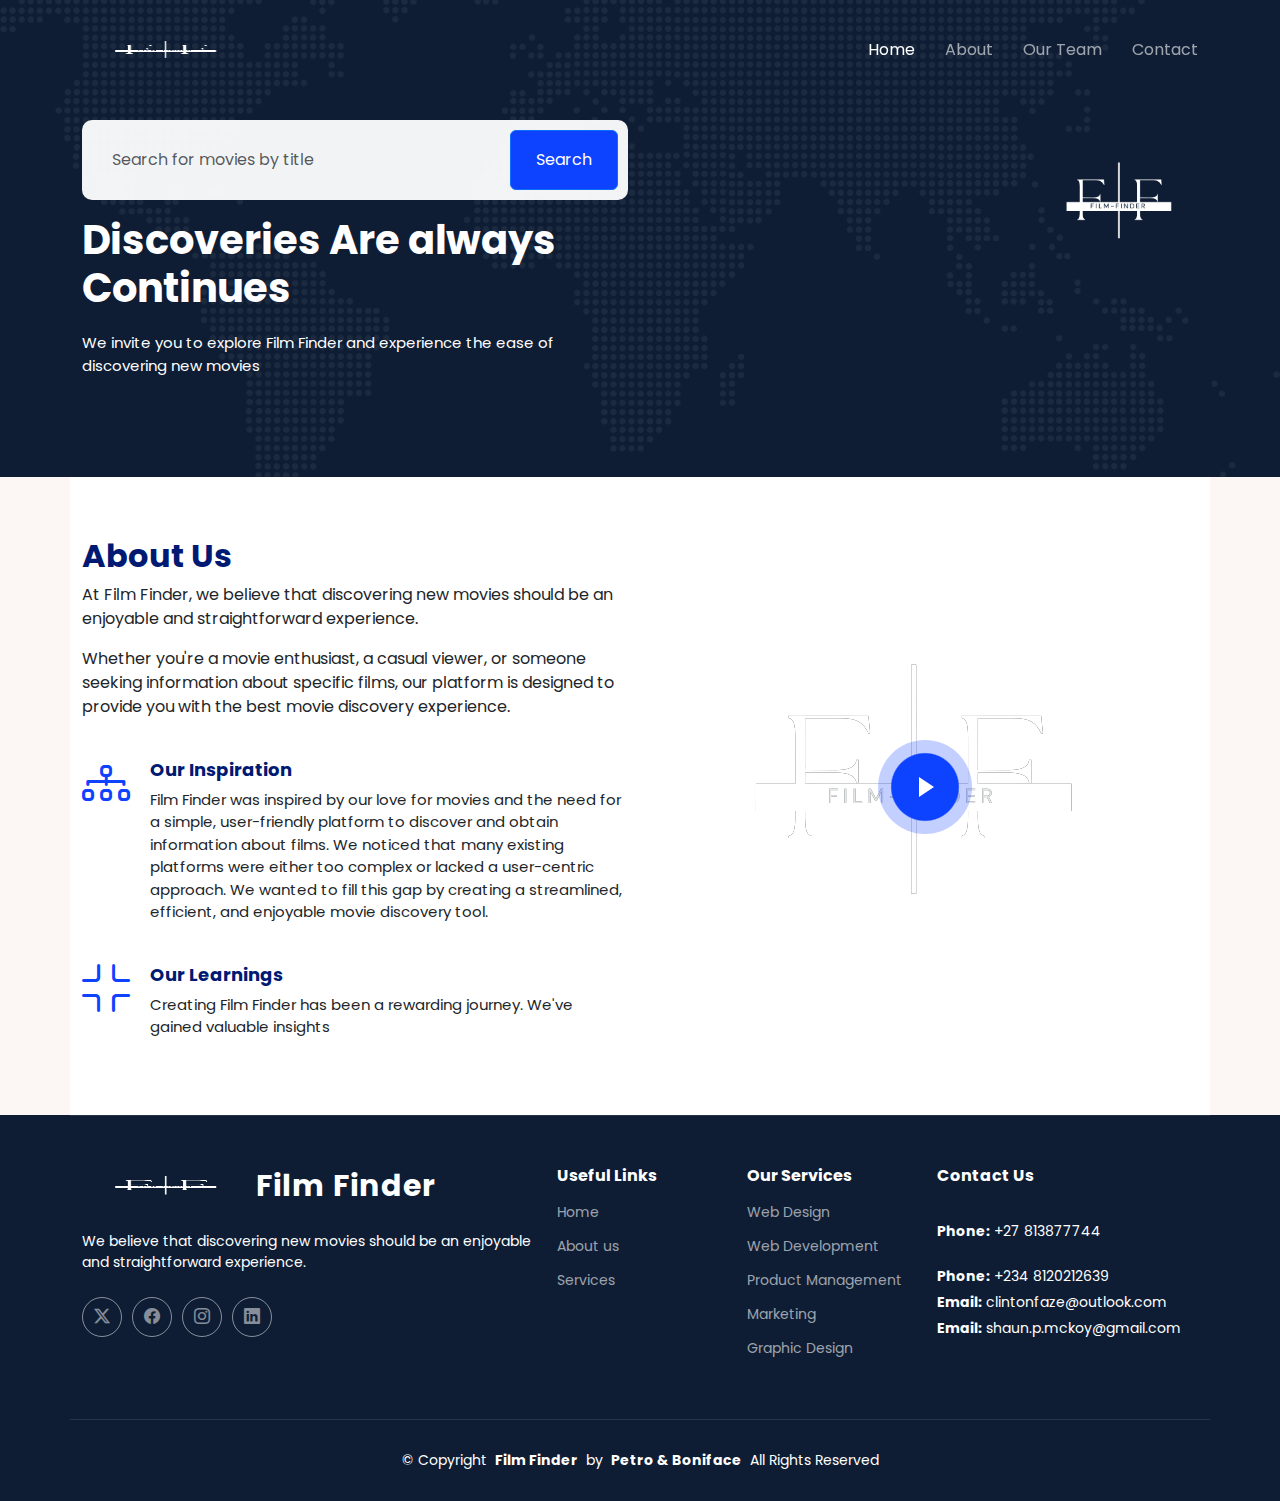
<file: index.html>
<!DOCTYPE html>
<html lang="en">

<head>
  <meta charset="utf-8">
  <meta content="width=device-width, initial-scale=1.0" name="viewport">
  <title title="Home of Discoveries" >Film Finder :: Home</title>
  <meta content="" name="description">
  <meta content="" name="keywords">
  

  <!-- Favicons -->
  <link rel="apple-touch-icon" sizes="180x180" href="assets/img/apple-touch-icon.png">
  <link rel="icon" type="image/png" sizes="32x32" href="assets/img/favicon-32x32.png">
  <link rel="icon" type="image/png" sizes="16x16" href="assets/img/favicon-16x16.png">
  <link rel="manifest" href="assets/site.webmanifest">


  <!-- Fonts -->
  <link href="https://fonts.googleapis.com" rel="preconnect">
  <link href="https://fonts.gstatic.com" rel="preconnect" crossorigin>
  <link href="https://fonts.googleapis.com/css2?family=Roboto:ital,wght@0,100;0,300;0,400;0,500;0,700;0,900;1,100;1,300;1,400;1,500;1,700;1,900&family=Poppins:ital,wght@0,100;0,200;0,300;0,400;0,500;0,600;0,700;0,800;0,900;1,100;1,200;1,300;1,400;1,500;1,600;1,700;1,800;1,900&display=swap" rel="stylesheet">

  <!-- Vendor CSS Files -->
  <link href="assets/vendor/bootstrap/css/bootstrap.min.css" rel="stylesheet">
  <link href="assets/vendor/bootstrap-icons/bootstrap-icons.css" rel="stylesheet">
  <link href="assets/vendor/aos/aos.css" rel="stylesheet">
  <link href="assets/vendor/fontawesome-free/css/all.min.css" rel="stylesheet">
  <link href="assets/vendor/glightbox/css/glightbox.min.css" rel="stylesheet">
  <link href="assets/vendor/swiper/swiper-bundle.min.css" rel="stylesheet">

  <link href="assets/css/main.css" rel="stylesheet">
  <link href="assets/css/style.css" rel="stylesheet">
  <!-- <link href="assets/css/styles.css" rel="stylesheet"> -->

</head>

<body class="index-page">

  <header id="header" class="header d-flex align-items-center fixed-top">
    <div class="container-fluid container-xl position-relative d-flex align-items-center">

      <a href="index.html" class="logo d-flex align-items-center me-auto">
        <!-- Uncomment the line below if you also wish to use an image logo -->
        <img src="assets/img/logo1.png" alt="">
      </a>

      <nav id="navmenu" class="navmenu">
        <ul>
          <li><a href="index.html" class="active">Home<br></a></li>
          <li><a href="about.html">About</a></li>
          <li><a href="team.html">Our Team</a></li>
          <li><a href="contact.html">Contact</a></li>
        </ul>
        <i class="mobile-nav-toggle d-xl-none bi bi-list"></i>
      </nav>

      <!-- <a class="btn-getstarted" href="get-a-quote.html">Get a Quote</a> -->

    </div>
  </header>

  <main class="main">

    <!-- Hero Section -->
    <section id="hero" class="hero section dark-background">

     
      <img src="assets/img/world-dotted-map.png" alt="" class="hero-bg" data-aos="fade-in">

      <div class="container">
        <div class="row gy-4 d-flex justify-content-between">
          <div class="col-lg-6 order-2 order-lg-1 d-flex flex-column justify-content-center">
           
            <form action="#"  id="form" class="form-search d-flex align-items-stretch mb-3" data-aos="fade-up" data-aos-delay="200">
              <input type="text" id="search" class="form-control" placeholder="Search for movies by title">
              <button type="submit"  class="btn btn-primary">Search</button>
            </form>
            <h2 data-aos="fade-up">Discoveries Are always Continues </h2>
            <p data-aos="fade-up" data-aos-delay="100">We invite you to explore Film Finder and experience the ease of discovering new movies</p>
          </div>
          
          <div class="col-lg-2 order-1 order-lg-2 hero-img" data-aos="zoom-out">
            <img src="assets/img/logos.png" class="img-fluid mb-3 mb-lg-0" alt="">
          </div>

        </div>
      </div>

    </section>
    <!-- /Hero Section -->


    <!-- Featured Services Section -->
    <section id="featured-services" class="featured-services section">

      <main id="main"></main>

    </section>
 
    <!-- About Section -->
    <section id="about" class="about section">

      <div class="container">

        <div class="row gy-4">

          <div class="col-lg-6 position-relative align-self-start order-lg-last order-first" data-aos="fade-up" data-aos-delay="200">
            <img src="assets/img/logos.png" class="img-fluid" alt="">
            <a href="#" class="glightbox pulsating-play-btn"></a>
          </div>

          <div class="col-lg-6 content order-last  order-lg-first" data-aos="fade-up" data-aos-delay="100">
            <h3>About Us</h3>
            <p>
             
              At Film Finder, we believe that discovering new movies should be an enjoyable and straightforward experience. 
            </p>
            <p>
              Whether you're a movie enthusiast, a casual viewer, or someone seeking information about specific films, our platform is designed to provide you with the best movie discovery experience.
            </p>
            <ul>
              <li>
                <i class="bi bi-diagram-3"></i>
                <div>
                  <h5>Our Inspiration</h5>
                  <p>Film Finder was inspired by our love for movies and the need for a simple, user-friendly platform to discover and obtain information about films. We noticed that many existing platforms were either too complex or lacked a user-centric approach. We wanted to fill this gap by creating a streamlined, efficient, and enjoyable movie discovery tool.</p>
                </div>
              </li>
              <li>
                <i class="bi bi-fullscreen-exit"></i>
                <div>
                  <h5>Our Learnings</h5>
                  <p>Creating Film Finder has been a rewarding journey. We've gained valuable insights</p>
                </div>
              </li>
              
            </ul>
          </div>

        </div>

      </div>

    </section>
    <!-- /About Section -->


  </main>

  <footer id="footer" class="footer dark-background">

    <div class="container footer-top">
      <div class="row gy-4">
        <div class="col-lg-5 col-md-12 footer-about">
          <a href="index.html" class="logo d-flex align-items-center">
            <img src="assets/img/logos.png" alt="">
            <span class="sitename">Film Finder</span>
            
          </a>
          <p>We believe that discovering new movies should be an enjoyable and straightforward experience. </p>
          <div class="social-links d-flex mt-4">
            <a href="https://x.com/clintonfaze"><i class="bi bi-twitter-x"></i></a>
              <a href="https://web.facebook.com/deblade.clint"><i class="bi bi-facebook"></i></a>
              <a href="https://www.instagram.com/clintonfaze/"><i class="bi bi-instagram"></i></a>
              <a href="https://www.linkedin.com/in/boniface-onoyima-47b764287/"><i class="bi bi-linkedin"></i></a>
          </div>
        </div>

        <div class="col-lg-2 col-6 footer-links">
          <h4>Useful Links</h4>
          <ul>
            <li><a href="#">Home</a></li>
            <li><a href="#">About us</a></li>
            <li><a href="#">Services</a></li>
            <!-- <li><a href="#">Terms of service</a></li>
            <li><a href="#">Privacy policy</a></li> -->
          </ul>
        </div>

        <div class="col-lg-2 col-6 footer-links">
          <h4>Our Services</h4>
          <ul>
            <li><a href="#">Web Design</a></li>
            <li><a href="#">Web Development</a></li>
            <li><a href="#">Product Management</a></li>
            <li><a href="#">Marketing</a></li>
            <li><a href="#">Graphic Design</a></li>
          </ul>
        </div>
<div class="col-lg-3 col-md-12 footer-contact text-center text-md-start">
          <h4>Contact Us</h4>
          <p class="mt-4"><strong>Phone:</strong> <span>+27 813877744</span></p>
          <p class="mt-4"><strong>Phone:</strong> <span>+234 8120212639</span></p>
          <p><strong>Email:</strong> <span>clintonfaze@outlook.com</span></p>
          <p><strong>Email:</strong> <span>shaun.p.mckoy@gmail.com</span></p>
        </div>

      </div>
    </div>

    <div class="container copyright text-center mt-4">
      <p>© <span>Copyright</span> <strong class="px-1 sitename">Film Finder</strong> by <strong class="px-1 sitename">Petro & Boniface</strong> <span>All Rights Reserved</span></p>
 
    </div>

  </footer>

  <!-- Scroll Top -->
  <a href="#" id="scroll-top" class="scroll-top d-flex align-items-center justify-content-center"><i class="bi bi-arrow-up-short"></i></a>
  <a href="#" id="scroll-top" class="scroll-top d-flex align-items-center justify-content-center"><i class="bi bi-arrow-up-short"></i></a>

  <!-- Preloader -->
  <div id="preloader"></div>

  <!-- Vendor JS Files -->
  <script src="assets/vendor/bootstrap/js/bootstrap.bundle.min.js"></script>
  <script src="assets/vendor/php-email-form/validate.js"></script>
  <script src="assets/vendor/aos/aos.js"></script>
  <script src="assets/vendor/purecounter/purecounter_vanilla.js"></script>
  <script src="assets/vendor/glightbox/js/glightbox.min.js"></script>
  <script src="assets/vendor/swiper/swiper-bundle.min.js"></script>

  <!-- Main JS File -->
  <script src="assets/js/main.js"></script>
  <script src="assets/js/script.js"></script>

</body>

</html>
</file>
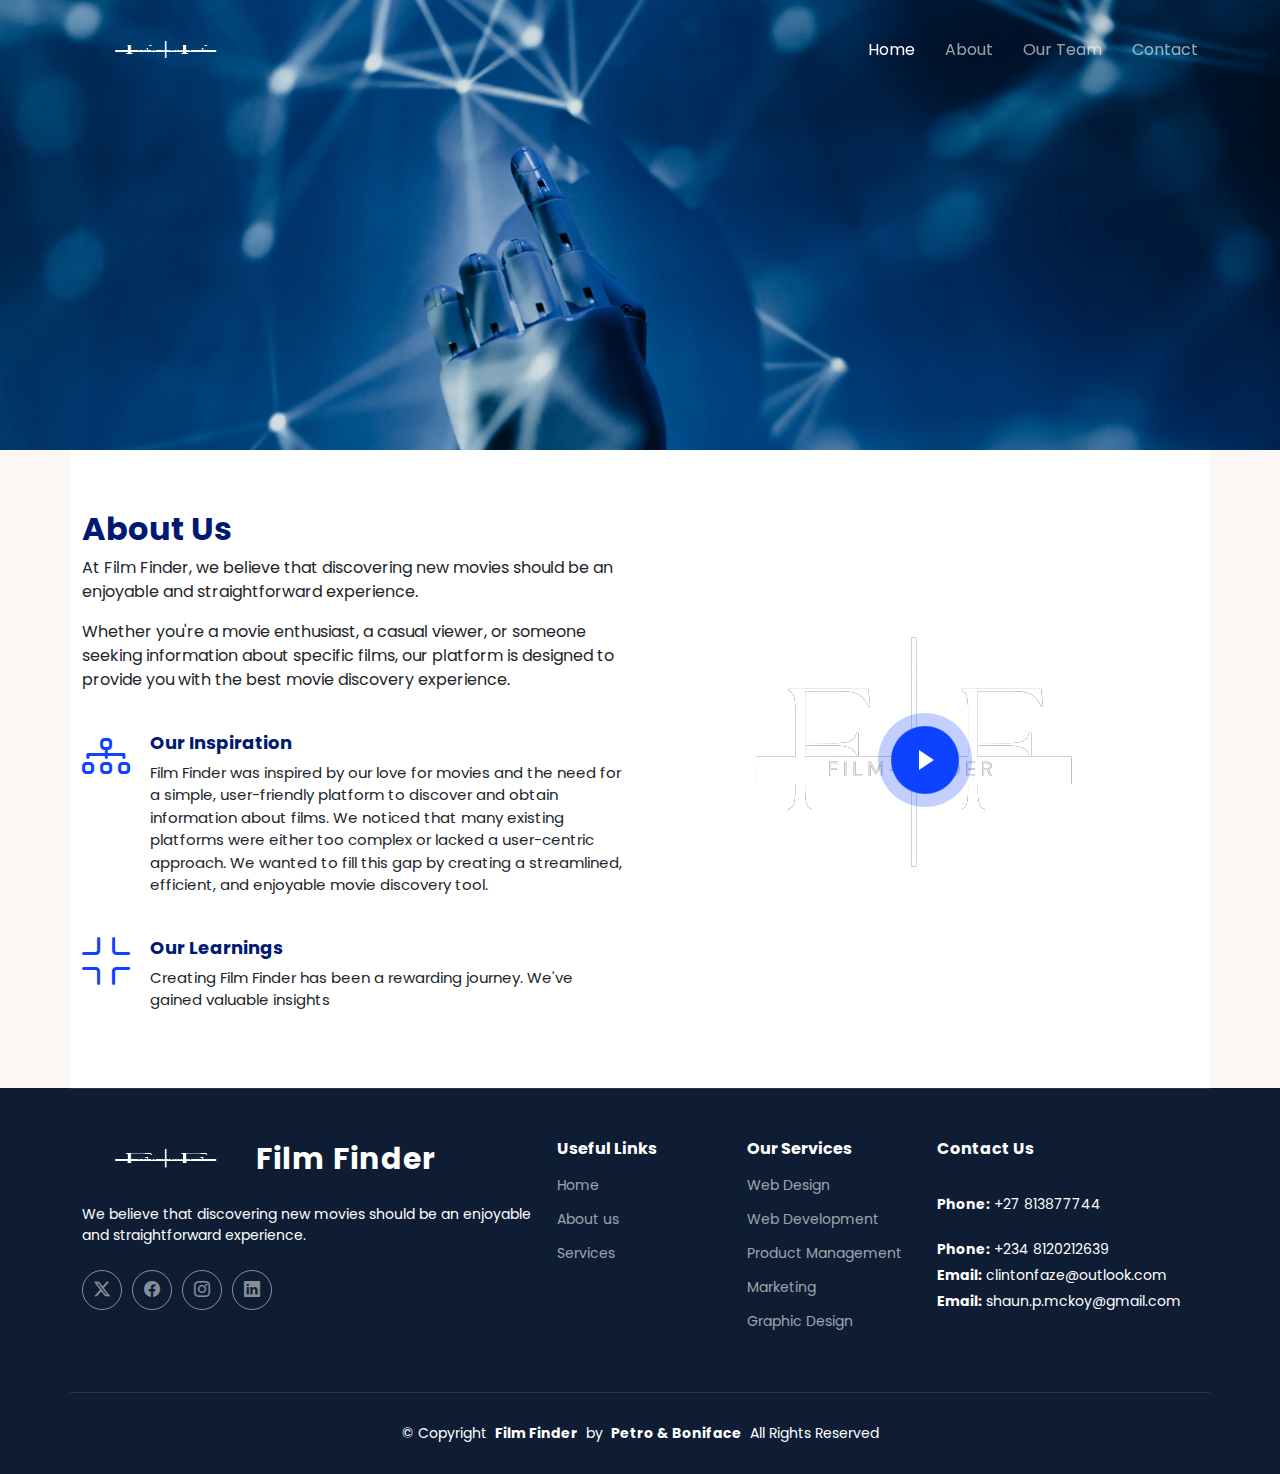
<file: about.html>
<!DOCTYPE html>
<html lang="en">

<head>
  <meta charset="utf-8">
  <meta content="width=device-width, initial-scale=1.0" name="viewport">
  <title title="Home of Discoveries" >Film Finder :: About Us</title>
  <meta content="" name="description">
  <meta content="" name="keywords">
  

  <!-- Favicons -->
  <link rel="apple-touch-icon" sizes="180x180" href="assets/img/apple-touch-icon.png">
  <link rel="icon" type="image/png" sizes="32x32" href="assets/img/favicon-32x32.png">
  <link rel="icon" type="image/png" sizes="16x16" href="assets/img/favicon-16x16.png">
  <link rel="manifest" href="assets/site.webmanifest">


  <!-- Fonts -->
  <link href="https://fonts.googleapis.com" rel="preconnect">
  <link href="https://fonts.gstatic.com" rel="preconnect" crossorigin>
  <link href="https://fonts.googleapis.com/css2?family=Roboto:ital,wght@0,100;0,300;0,400;0,500;0,700;0,900;1,100;1,300;1,400;1,500;1,700;1,900&family=Poppins:ital,wght@0,100;0,200;0,300;0,400;0,500;0,600;0,700;0,800;0,900;1,100;1,200;1,300;1,400;1,500;1,600;1,700;1,800;1,900&display=swap" rel="stylesheet">

  <!-- Vendor CSS Filesds -->
  <link href="assets/vendor/bootstrap/css/bootstrap.min.css" rel="stylesheet">
  <link href="assets/vendor/bootstrap-icons/bootstrap-icons.css" rel="stylesheet">
  <link href="assets/vendor/aos/aos.css" rel="stylesheet">
  <link href="assets/vendor/fontawesome-free/css/all.min.css" rel="stylesheet">
  <link href="assets/vendor/glightbox/css/glightbox.min.css" rel="stylesheet">
  <link href="assets/vendor/swiper/swiper-bundle.min.css" rel="stylesheet">

  <link href="assets/css/main.css" rel="stylesheet">
  <link href="assets/css/style.css" rel="stylesheet">
  <link href="assets/css/styles.css" rel="stylesheet">

</head>


<body class="about-page">

  <header id="header" class="header d-flex align-items-center fixed-top">
    <div class="container-fluid container-xl position-relative d-flex align-items-center">

      <a href="index.html" class="logo d-flex align-items-center me-auto">
        <!-- Uncomment the line below if you also wish to use an image logo -->
        <img src="assets/img/logos.png" alt="">
        <!-- <h1 class="sitename">Film Finder</h1> -->
      </a>

      <nav id="navmenu" class="navmenu">
        <ul>
          <li><a href="index.html" class="active">Home<br></a></li>
          <li><a href="about.html">About</a></li>
          <li><a href="team.html">Our Team</a></li>
          <li><a href="contact.html">Contact</a></li>
        </ul>
        <i class="mobile-nav-toggle d-xl-none bi bi-list"></i>
      </nav>

      <!-- <a class="btn-getstarted" href="get-a-quote.html">Get a Quote</a> -->

    </div>
  </header>
  <main class="main">

     <!-- Hero Section -->
     <section id="hero" class="hero section dark-background">

      <img src="assets/img/bg.png" alt="" class="hero-bg" data-aos="fade-in">


    </section>
    <!-- /Hero Section -->

    <!-- About Section -->
    <!-- About Section -->
 <section id="about" class="about section">

  <div class="container">

    <div class="row gy-4">

      <div class="col-lg-6 position-relative align-self-start order-lg-last order-first" data-aos="fade-up" data-aos-delay="200">
        <img src="assets/img/logos.png" class="img-fluid" alt="">
        <a href="#" class="glightbox pulsating-play-btn"></a>
      </div>

      <div class="col-lg-6 content order-last  order-lg-first" data-aos="fade-up" data-aos-delay="100">
        <h3>About Us</h3>
        <p>
         
          At Film Finder, we believe that discovering new movies should be an enjoyable and straightforward experience. 
        </p>
        <p>
          Whether you're a movie enthusiast, a casual viewer, or someone seeking information about specific films, our platform is designed to provide you with the best movie discovery experience.
        </p>
        <ul>
          <li>
            <i class="bi bi-diagram-3"></i>
            <div>
              <h5>Our Inspiration</h5>
              <p>Film Finder was inspired by our love for movies and the need for a simple, user-friendly platform to discover and obtain information about films. We noticed that many existing platforms were either too complex or lacked a user-centric approach. We wanted to fill this gap by creating a streamlined, efficient, and enjoyable movie discovery tool.</p>
            </div>
          </li>
          <li>
            <i class="bi bi-fullscreen-exit"></i>
            <div>
              <h5>Our Learnings</h5>
              <p>Creating Film Finder has been a rewarding journey. We've gained valuable insights</p>
            </div>
          </li>
          
        </ul>
      </div>

    </div>

  </div>

</section>
 <!-- Team Section -->
 

  </main>

  <footer id="footer" class="footer dark-background">

    <div class="container footer-top">
      <div class="row gy-4">
        <div class="col-lg-5 col-md-12 footer-about">
          <a href="index.html" class="logo d-flex align-items-center">
            <img src="assets/img/logos.png" alt="">
            <span class="sitename">Film Finder</span>
            
          </a>
          <p>We believe that discovering new movies should be an enjoyable and straightforward experience. </p>
          <div class="social-links d-flex mt-4">
            <a href="https://x.com/clintonfaze"><i class="bi bi-twitter-x"></i></a>
              <a href="https://web.facebook.com/deblade.clint"><i class="bi bi-facebook"></i></a>
              <a href="https://www.instagram.com/clintonfaze/"><i class="bi bi-instagram"></i></a>
              <a href="https://www.linkedin.com/in/boniface-onoyima-47b764287/"><i class="bi bi-linkedin"></i></a>
          </div>
        </div>

        <div class="col-lg-2 col-6 footer-links">
          <h4>Useful Links</h4>
          <ul>
            <li><a href="#">Home</a></li>
            <li><a href="#">About us</a></li>
            <li><a href="#">Services</a></li>
            <!-- <li><a href="#">Terms of service</a></li>
            <li><a href="#">Privacy policy</a></li> -->
          </ul>
        </div>

        <div class="col-lg-2 col-6 footer-links">
          <h4>Our Services</h4>
          <ul>
            <li><a href="#">Web Design</a></li>
            <li><a href="#">Web Development</a></li>
            <li><a href="#">Product Management</a></li>
            <li><a href="#">Marketing</a></li>
            <li><a href="#">Graphic Design</a></li>
          </ul>
        </div>

        <div class="col-lg-3 col-md-12 footer-contact text-center text-md-start">
          <h4>Contact Us</h4>
          <p class="mt-4"><strong>Phone:</strong> <span>+27 813877744</span></p>
          <p class="mt-4"><strong>Phone:</strong> <span>+234 8120212639</span></p>
          <p><strong>Email:</strong> <span>clintonfaze@outlook.com</span></p>
          <p><strong>Email:</strong> <span>shaun.p.mckoy@gmail.com</span></p>
        </div>

      </div>
    </div>

    <div class="container copyright text-center mt-4">
      <p>© <span>Copyright</span> <strong class="px-1 sitename">Film Finder</strong> by <strong class="px-1 sitename">Petro & Boniface</strong> <span>All Rights Reserved</span></p>
      
    </div>

  </footer>

  <!-- Scroll Top -->
  <a href="#" id="scroll-top" class="scroll-top d-flex align-items-center justify-content-center"><i class="bi bi-arrow-up-short"></i></a>
  <a href="#" id="scroll-top" class="scroll-top d-flex align-items-center justify-content-center"><i class="bi bi-arrow-up-short"></i></a>

 <!-- Preloader -->
<div id="preloader"></div>

  <!-- Vendor JS Files -->
  <script src="assets/vendor/bootstrap/js/bootstrap.bundle.min.js"></script>
  <script src="assets/vendor/php-email-form/validate.js"></script>
  <script src="assets/vendor/aos/aos.js"></script>
  <script src="assets/vendor/purecounter/purecounter_vanilla.js"></script>
  <script src="assets/vendor/glightbox/js/glightbox.min.js"></script>
  <script src="assets/vendor/swiper/swiper-bundle.min.js"></script>

  <!-- Main JS File -->
  <script src="assets/js/main.js"></script>
  <script src="assets/js/script.js"></script>

</body>

</html>
</file>
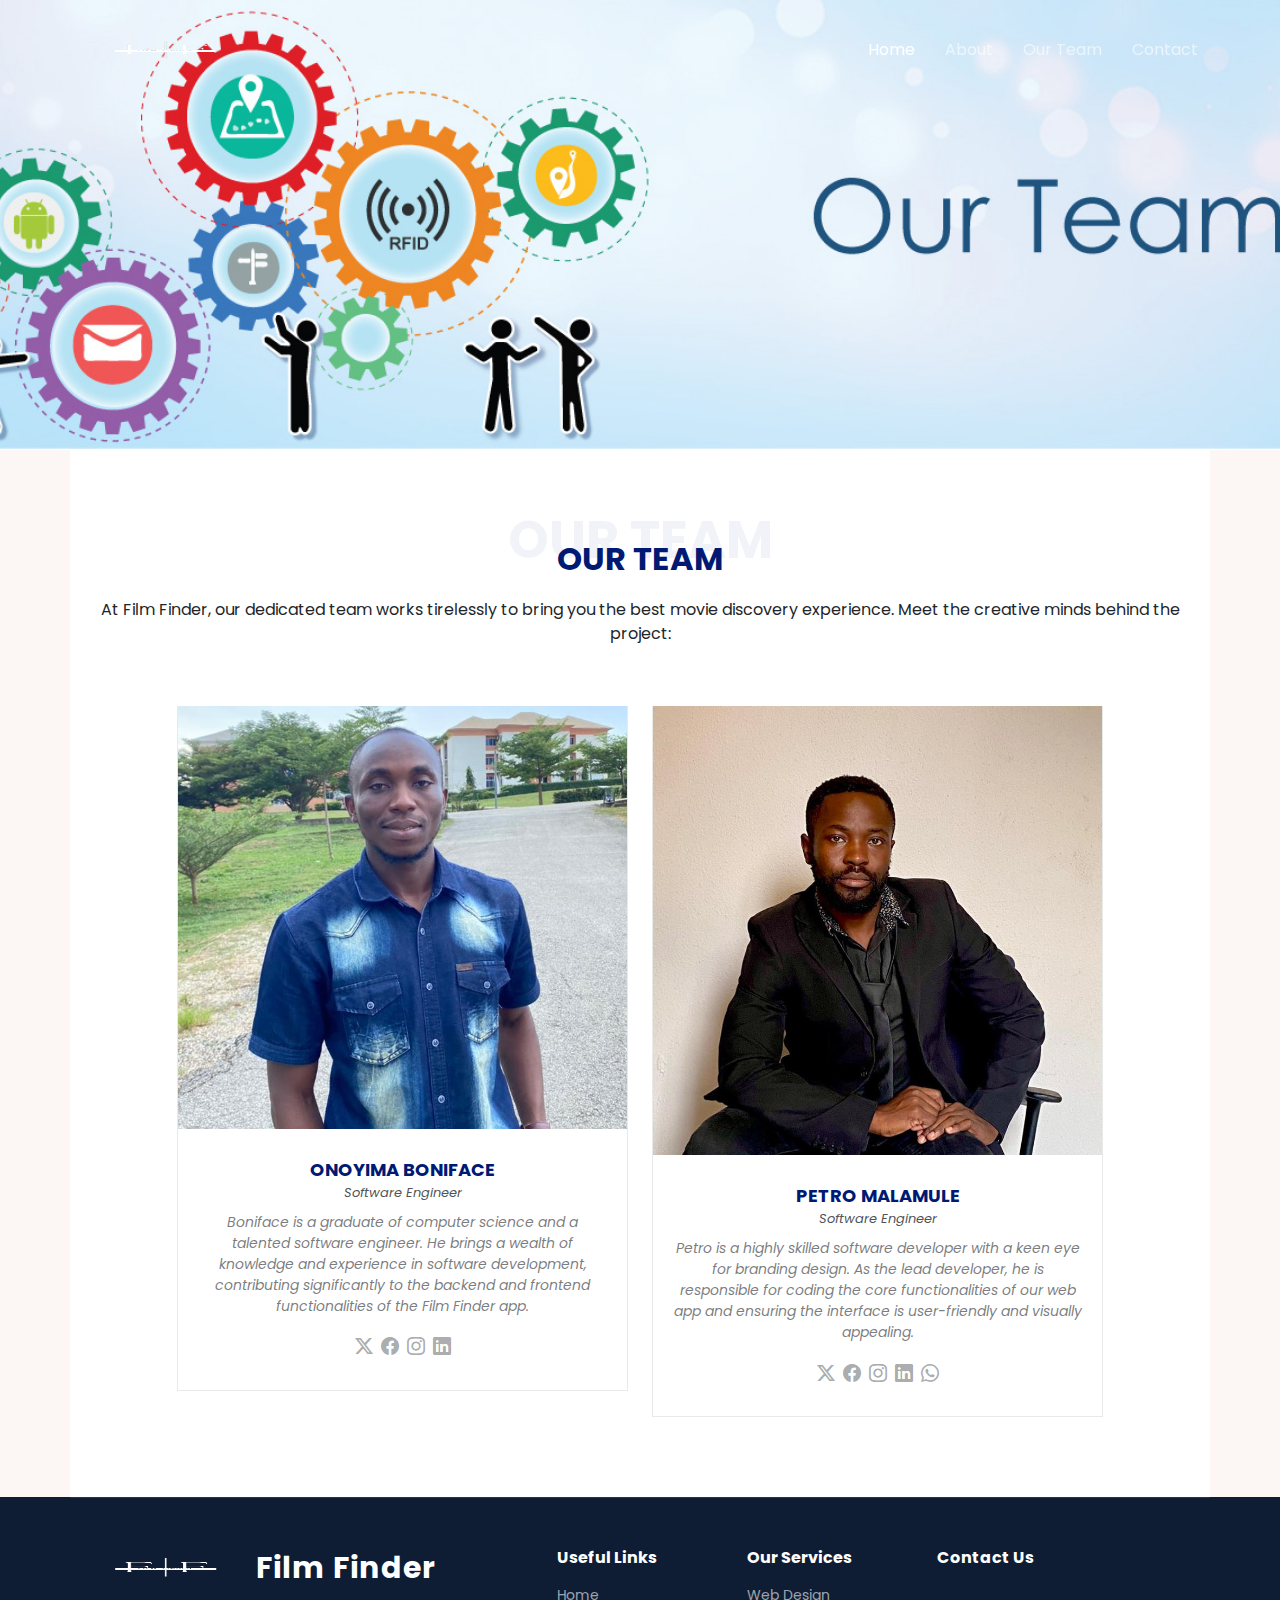
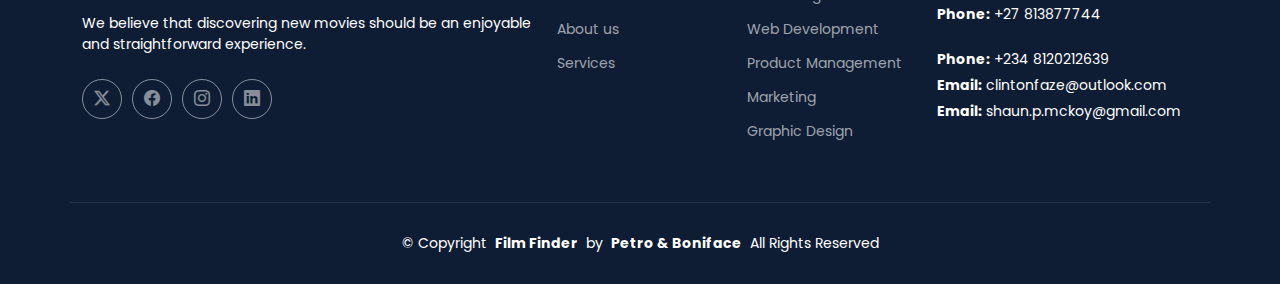
<file: team.html>
<!DOCTYPE html>
<html lang="en">

<head>
  <meta charset="utf-8">
  <meta content="width=device-width, initial-scale=1.0" name="viewport">
  <title title="Home of Discoveries" >Film Finder :: Team</title>
  <meta content="" name="description">
  <meta content="" name="keywords">
  

  <!-- Favicons -->
  <link rel="apple-touch-icon" sizes="180x180" href="assets/img/apple-touch-icon.png">
  <link rel="icon" type="image/png" sizes="32x32" href="assets/img/favicon-32x32.png">
  <link rel="icon" type="image/png" sizes="16x16" href="assets/img/favicon-16x16.png">
  <link rel="manifest" href="assets/site.webmanifest">


  <!-- Fonts -->
  <link href="https://fonts.googleapis.com" rel="preconnect">
  <link href="https://fonts.gstatic.com" rel="preconnect" crossorigin>
  <link href="https://fonts.googleapis.com/css2?family=Roboto:ital,wght@0,100;0,300;0,400;0,500;0,700;0,900;1,100;1,300;1,400;1,500;1,700;1,900&family=Poppins:ital,wght@0,100;0,200;0,300;0,400;0,500;0,600;0,700;0,800;0,900;1,100;1,200;1,300;1,400;1,500;1,600;1,700;1,800;1,900&display=swap" rel="stylesheet">

  <!-- Vendor CSS Files -->
  <link href="assets/vendor/bootstrap/css/bootstrap.min.css" rel="stylesheet">
  <link href="assets/vendor/bootstrap-icons/bootstrap-icons.css" rel="stylesheet">
  <link href="assets/vendor/aos/aos.css" rel="stylesheet">
  <link href="assets/vendor/fontawesome-free/css/all.min.css" rel="stylesheet">
  <link href="assets/vendor/glightbox/css/glightbox.min.css" rel="stylesheet">
  <link href="assets/vendor/swiper/swiper-bundle.min.css" rel="stylesheet">

  <link href="assets/css/main.css" rel="stylesheet">
  <link href="assets/css/style.css" rel="stylesheet">
  <!-- <link href="assets/css/styles.css" rel="stylesheet"> -->

</head>

<body class="index-page">

  <header id="header" class="header d-flex align-items-center fixed-top">
    <div class="container-fluid container-xl position-relative d-flex align-items-center">

      <a href="index.html" class="logo d-flex align-items-center me-auto">
        <!-- Uncomment the line below if you also wish to use an image logo -->
        <img src="assets/img/logo1.png" alt="">
      </a>

      <nav id="navmenu" class="navmenu">
        <ul>
          <li><a href="index.html" class="active">Home<br></a></li>
          <li><a href="about.html">About</a></li>
          <li><a href="team.html">Our Team</a></li>
          <li><a href="contact.html">Contact</a></li>
        </ul>
        <i class="mobile-nav-toggle d-xl-none bi bi-list"></i>
      </nav>

      <!-- <a class="btn-getstarted" href="get-a-quote.html">Get a Quote</a> -->

    </div>
  </header>

  <main class="main">

    <!-- Hero Section -->
    <section id="hero" class="hero section dark-background">

     
      <img src="assets/img/team.jpg" alt="" class="hero-bg" data-aos="fade-in">


    </section>
    <!-- /Hero Section -->
    <section id="team" class="team section">

        <!-- Section Title -->
        <div class="container section-title" data-aos="fade-up">
          <span>Our Team<br></span>
          <h2>Our Team</h2>
          <p>At Film Finder, our dedicated team works tirelessly to bring you the best movie discovery experience. Meet the creative minds behind the project:</p>
        </div>
        <!-- End Section Title -->
      
        <div class="container">
      
          <div class="row justify-content-center">
      
            <div class="col-lg-5 col-md-8" data-aos="fade-up" data-aos-delay="100">
              <div class="member">
                <img src="assets/img/team/boniface11.jpeg" class="img-fluid" alt="">
                <div class="member-content">
                  <h4>ONOYIMA BONIFACE</h4>
                  <span>Software Engineer</span>
                  <p>
                    Boniface is a graduate of computer science and a talented software engineer. He brings a wealth of knowledge and experience in software development, contributing significantly to the backend and frontend functionalities of the Film Finder app.
                  </p>
                  <div class="social">
                    <a href="https://x.com/clintonfaze"><i class="bi bi-twitter-x"></i></a>
                    <a href="https://web.facebook.com/deblade.clint"><i class="bi bi-facebook"></i></a>
                    <a href="https://www.instagram.com/clintonfaze/"><i class="bi bi-instagram"></i></a>
                    <a href="https://www.linkedin.com/in/boniface-onoyima-47b764287/"><i class="bi bi-linkedin"></i></a>
                  </div>
                </div>
              </div>
              
            </div><!-- End Team Member -->
      
            <div class="col-lg-5 col-md-8" data-aos="fade-up" data-aos-delay="100">
              <div class="member">
                <img src="assets/img/team/petro_1.jpg" class="img-fluid" alt="">
                <div class="member-content">
                  <h4>PETRO MALAMULE</h4>
                  <span>Software Engineer</span>
                  <p>Petro is a highly skilled software developer with a keen eye for branding design. As the lead developer, he is responsible for coding the core functionalities of our web app and ensuring the interface is user-friendly and visually appealing.</p>
                  <div class="social">
                    <a href="https://x.com/shaun_mcpetro"><i class="bi bi-twitter-x"></i></a>
                    <a href="https://fb.com/shaun.mckoy"><i class="bi bi-facebook"></i></a>
                    <a href="https://instagram.com/shaunpetro"><i class="bi bi-instagram"></i></a>
                    <a href="https://linkedin.com/in/petromalamule/"><i class="bi bi-linkedin"></i></a>
                    <a href="wa.me/+27813877744/"><i class="bi bi-whatsapp"></i></a>
                  </div>
                </div>
              </div>
      
           
      
          </div>
      
        </div>
      
      </section>
      

  </main>

 
</main>

<footer id="footer" class="footer dark-background">

  <div class="container footer-top">
    <div class="row gy-4">
      <div class="col-lg-5 col-md-12 footer-about">
        <a href="index.html" class="logo d-flex align-items-center">
          <img src="assets/img/logos.png" alt="">
          <span class="sitename">Film Finder</span>
          
        </a>
        <p>We believe that discovering new movies should be an enjoyable and straightforward experience. </p>
        <div class="social-links d-flex mt-4">
          <a href="https://x.com/clintonfaze"><i class="bi bi-twitter-x"></i></a>
            <a href="https://web.facebook.com/deblade.clint"><i class="bi bi-facebook"></i></a>
            <a href="https://www.instagram.com/clintonfaze/"><i class="bi bi-instagram"></i></a>
            <a href="https://www.linkedin.com/in/boniface-onoyima-47b764287/"><i class="bi bi-linkedin"></i></a>
        </div>
      </div>

      <div class="col-lg-2 col-6 footer-links">
        <h4>Useful Links</h4>
        <ul>
          <li><a href="#">Home</a></li>
          <li><a href="#">About us</a></li>
          <li><a href="#">Services</a></li>
          <!-- <li><a href="#">Terms of service</a></li>
          <li><a href="#">Privacy policy</a></li> -->
        </ul>
      </div>

      <div class="col-lg-2 col-6 footer-links">
        <h4>Our Services</h4>
        <ul>
          <li><a href="#">Web Design</a></li>
          <li><a href="#">Web Development</a></li>
          <li><a href="#">Product Management</a></li>
          <li><a href="#">Marketing</a></li>
          <li><a href="#">Graphic Design</a></li>
        </ul>
      </div>
<div class="col-lg-3 col-md-12 footer-contact text-center text-md-start">
          <h4>Contact Us</h4>
          <p class="mt-4"><strong>Phone:</strong> <span>+27 813877744</span></p>
          <p class="mt-4"><strong>Phone:</strong> <span>+234 8120212639</span></p>
          <p><strong>Email:</strong> <span>clintonfaze@outlook.com</span></p>
          <p><strong>Email:</strong> <span>shaun.p.mckoy@gmail.com</span></p>
        </div>

      </div>
    </div>

    <div class="container copyright text-center mt-4">
      <p>© <span>Copyright</span> <strong class="px-1 sitename">Film Finder</strong> by <strong class="px-1 sitename">Petro & Boniface</strong> <span>All Rights Reserved</span></p>
  
  </div>

</footer>

<!-- Scroll Top -->
<a href="#" id="scroll-top" class="scroll-top d-flex align-items-center justify-content-center"><i class="bi bi-arrow-up-short"></i></a>
<a href="#" id="scroll-top" class="scroll-top d-flex align-items-center justify-content-center"><i class="bi bi-arrow-up-short"></i></a>

<!-- Preloader -->
<div id="preloader"></div>

<!-- Vendor JS Files -->
<script src="assets/vendor/bootstrap/js/bootstrap.bundle.min.js"></script>
<script src="assets/vendor/php-email-form/validate.js"></script>
<script src="assets/vendor/aos/aos.js"></script>
<script src="assets/vendor/purecounter/purecounter_vanilla.js"></script>
<script src="assets/vendor/glightbox/js/glightbox.min.js"></script>
<script src="assets/vendor/swiper/swiper-bundle.min.js"></script>

<!-- Main JS File -->
<script src="assets/js/main.js"></script>
<script src="assets/js/script.js"></script>

</body>

</html>
</file>
<file: assets/css/style.css>
@import url('https://fonts.googleapis.com/css2?family=Poppins:wght@200;400&display=swap');

:root {
  --primary-color: #FCF6F5;
  --secondary-color: #990011;
}

* {
  box-sizing: border-box;
}

body {
  background-color: var(--primary-color);
  font-family: 'Poppins', sans-serif;
  margin: 0;
}

header {
  padding: 1rem;
  display: flex;
  justify-content: space-between; /* Use space-between to align the logo and search to the left */
  align-items: center; /* Vertically center items */
  background-color: var(--secondary-color);
}

.search-instructions {
  color: #fff;
  font-size: 0.875rem; /* Adjust the font size as needed */
  margin-right: 1rem; /* Add some spacing to the right of the caption */
}

.search-bar {
  background-color: transparent;
  border: 2px solid var(--primary-color);
  border-radius: 50px;
  font-family: inherit;
  font-size: 1rem;
  padding: 0.5rem 1rem;
  color: #fff;
}

.search::placeholder {
  color: #fff;
}

.search-button {
    background-color: var(--accent-color);
    border: none;
    border-radius: 25px;
    padding: 0.5rem 1rem;
    font-size: 1rem;
    background-color: #fff;
    color: var(--secondary-color);
    cursor: pointer;
    transition: background-color 0.3s ease-in-out;
}

.search-bar:focus {
    width: 240px;
    outline: none;
}

.search-button:hover {
    background-color: #101820;
    color: #fff;
}

.logo {
  display: flex;
  align-items: center; /* Align items vertically in the center */
  gap: 0.5rem;
}

.logo img {
  width: 160px;
  height: 200px;
}

.logo h1 {
  font-size: 1.5rem;
  color: #fff;
  font-weight: bold;
}

.nav-links {
    list-style: none;
    display: flex;
    gap: 1rem;
}

.nav-links li a {
    text-decoration: none;
    color: #fff;
    font-weight: bold;
    transition: color 0.3s ease-in-out;
}

.nav-links li a:hover {
    color: var(--accent-color);
}



main {
  display: flex;
  flex-wrap: wrap;
  justify-content: center;
}

.movie {
  width: 300px;
  margin: 1rem;
  background-color: var(--secondary-color);
  box-shadow: 0 4px 5px rgba(0, 0, 0, 0.2);
  position: relative;
  overflow: hidden;
  border-radius: 3px;
}

.movie img {
  width: 100%;
}

.movie-info {
  color: #eee;
  display: flex;
  align-items: center;
  justify-content: space-between;
  gap:0.2rem;
  padding: 0.5rem 1rem 1rem;
  letter-spacing: 0.5px;
}

.movie-info h3 {
  margin-top: 0;
}

.movie-info span {
  background-color: var(--primary-color);
  padding: 0.25rem 0.5rem;
  border-radius: 3px;
  font-weight: bold;
}

.movie-info span.green {
  color: lightgreen;
}

.movie-info span.orange {
  color: orange;
}

.movie-info span.red {
  color: red;
}

.overview {
  background-color: #fff;
  padding: 2rem;
  position: absolute;
  left: 0;
  bottom: 0;
  right: 0;
  max-height: 100%;
  transform: translateY(101%);
  overflow-y: auto;
  transition: transform 0.3s ease-in;
}

.movie:hover .overview {
  transform: translateY(0);
}
</file>
<file: assets/css/styles.css>
* {
  box-sizing: border-box;
}

body {
  /* Common styles for the body */
}

header {
  /* Common styles for the header */
}

/* Mobile styles */
@media (max-width: 767px) {
  header {
    flex-direction: column; /* Stack header elements vertically */
    align-items: center; /* Center-align header content */
  }

  .search-bar {
    width: 100%; /* Make the search bar full width */
  }

  .search-button {
    margin-top: 1rem; /* Add space between search bar and button */
  }

  .logo img {
    width: 100px; /* Adjust the logo size for mobile */
    height: auto;
  }

  .logo h1 {
    font-size: 1rem; /* Adjust the font size for mobile */
  }

  .nav-links {
    flex-direction: column; /* Stack nav links vertically */
    gap: 0.5rem; /* Add space between nav links */
  }

  /* Add any other mobile-specific styles here */
}

/* Tablet styles (you can add styles for larger screens if needed) */
@media (min-width: 768px) {
  /* Tablet-specific styles here */
}
</file>
<file: assets/css/main.css>
/**
* Template Name: Logis
* Template URL: https://bootstrapmade.com/logis-bootstrap-logistics-website-template/
* Updated: Jun 29 2024 with Bootstrap v5.3.3
* Author: BootstrapMade.com
* License: https://bootstrapmade.com/license/
*/

/*--------------------------------------------------------------
# Font & Color Variables
# Help: https://bootstrapmade.com/color-system/
--------------------------------------------------------------*/
/* Fonts */
:root {
  --default-font: "Roboto",  system-ui, -apple-system, "Segoe UI", Roboto, "Helvetica Neue", Arial, "Noto Sans", "Liberation Sans", sans-serif, "Apple Color Emoji", "Segoe UI Emoji", "Segoe UI Symbol", "Noto Color Emoji";
  --heading-font: "Poppins",  sans-serif;
  --nav-font: "Poppins",  sans-serif;
}

/* Global Colors - The following color variables are used throughout the website. Updating them here will change the color scheme of the entire website */
:root { 
  --background-color: #ffffff; /* Background color for the entire website, including individual sections */
  --default-color: #212529; /* Default color used for the majority of the text content across the entire website */
  --heading-color: #001973; /* Color for headings, subheadings and title throughout the website */
  --accent-color: #0d42ff; /* Accent color that represents your brand on the website. It's used for buttons, links, and other elements that need to stand out */
  --surface-color: #ffffff; /* The surface color is used as a background of boxed elements within sections, such as cards, icon boxes, or other elements that require a visual separation from the global background. */
  --contrast-color: #ffffff; /* Contrast color for text, ensuring readability against backgrounds of accent, heading, or default colors. */
}

/* Nav Menu Colors - The following color variables are used specifically for the navigation menu. They are separate from the global colors to allow for more customization options */
:root {
  --nav-color: rgba(255, 255, 255, 0.6);  /* The default color of the main navmenu links */
  --nav-hover-color: #ffffff; /* Applied to main navmenu links when they are hovered over or active */
  --nav-mobile-background-color: #ffffff; /* Used as the background color for mobile navigation menu */
  --nav-dropdown-background-color: #ffffff; /* Used as the background color for dropdown items that appear when hovering over primary navigation items */
  --nav-dropdown-color: #212529; /* Used for navigation links of the dropdown items in the navigation menu. */
  --nav-dropdown-hover-color: #0d42ff; /* Similar to --nav-hover-color, this color is applied to dropdown navigation links when they are hovered over. */
}

/* Color Presets - These classes override global colors when applied to any section or element, providing reuse of the sam color scheme. */

.light-background {
  --background-color: #f7f9fc;
  --surface-color: #ffffff;
}

.dark-background {
  --background-color: #0e1d34;
  --default-color: #ffffff;
  --heading-color: #ffffff;
  --surface-color: #19335c;
  --contrast-color: #ffffff;
}

/* Smooth scroll */
:root {
  scroll-behavior: smooth;
}

/*--------------------------------------------------------------
# General Styling & Shared Classes
--------------------------------------------------------------*/
body {
  color: var(--default-color);
  background-color: var(--background-color);
  font-family: var(--default-font);
}

a {
  color: var(--accent-color);
  text-decoration: none;
  transition: 0.3s;
}

a:hover {
  color: color-mix(in srgb, var(--accent-color), transparent 25%);
  text-decoration: none;
}

h1,
h2,
h3,
h4,
h5,
h6 {
  color: var(--heading-color);
  font-family: var(--heading-font);
}

/* Pulsating Play Button
------------------------------*/
.pulsating-play-btn {
  width: 94px;
  height: 94px;
  background: radial-gradient(var(--accent-color) 50%, color-mix(in srgb, var(--accent-color), transparent 75%) 52%);
  border-radius: 50%;
  display: block;
  position: relative;
  overflow: hidden;
}

.pulsating-play-btn:before {
  content: "";
  position: absolute;
  width: 120px;
  height: 120px;
  animation-delay: 0s;
  animation: pulsate-play-btn 2s;
  animation-direction: forwards;
  animation-iteration-count: infinite;
  animation-timing-function: steps;
  opacity: 1;
  border-radius: 50%;
  border: 5px solid color-mix(in srgb, var(--accent-color), transparent 30%);
  top: -15%;
  left: -15%;
  background: rgba(198, 16, 0, 0);
}

.pulsating-play-btn:after {
  content: "";
  position: absolute;
  left: 50%;
  top: 50%;
  transform: translateX(-40%) translateY(-50%);
  width: 0;
  height: 0;
  border-top: 10px solid transparent;
  border-bottom: 10px solid transparent;
  border-left: 15px solid #fff;
  z-index: 100;
  transition: all 400ms cubic-bezier(0.55, 0.055, 0.675, 0.19);
}

.pulsating-play-btn:hover:before {
  content: "";
  position: absolute;
  left: 50%;
  top: 50%;
  transform: translateX(-40%) translateY(-50%);
  width: 0;
  height: 0;
  border: none;
  border-top: 10px solid transparent;
  border-bottom: 10px solid transparent;
  border-left: 15px solid #fff;
  z-index: 200;
  animation: none;
  border-radius: 0;
}

.pulsating-play-btn:hover:after {
  border-left: 15px solid var(--accent-color);
  transform: scale(20);
}

@keyframes pulsate-play-btn {
  0% {
    transform: scale(0.6, 0.6);
    opacity: 1;
  }

  100% {
    transform: scale(1, 1);
    opacity: 0;
  }
}

/* PHP Email Form Messages
------------------------------*/
.php-email-form .error-message {
  display: none;
  background: #df1529;
  color: #ffffff;
  text-align: left;
  padding: 15px;
  margin-bottom: 24px;
  font-weight: 600;
}

.php-email-form .sent-message {
  display: none;
  color: #ffffff;
  background: #059652;
  text-align: center;
  padding: 15px;
  margin-bottom: 24px;
  font-weight: 600;
}

.php-email-form .loading {
  display: none;
  background: var(--surface-color);
  text-align: center;
  padding: 15px;
  margin-bottom: 24px;
}

.php-email-form .loading:before {
  content: "";
  display: inline-block;
  border-radius: 50%;
  width: 24px;
  height: 24px;
  margin: 0 10px -6px 0;
  border: 3px solid var(--accent-color);
  border-top-color: var(--surface-color);
  animation: php-email-form-loading 1s linear infinite;
}

@keyframes php-email-form-loading {
  0% {
    transform: rotate(0deg);
  }

  100% {
    transform: rotate(360deg);
  }
}

/*--------------------------------------------------------------
# Global Header
--------------------------------------------------------------*/
.header {
  --background-color: rgba(255, 255, 255, 0);
  --heading-color: #ffffff;
  color: var(--default-color);
  background-color: var(--background-color);
  padding: 20px 0;
  transition: all 0.5s;
  z-index: 997;
}

.header .logo {
  line-height: 1;
}

.header .logo img {
  max-height: 36px;
  margin-right: 8px;
}

.header .logo h1 {
  font-size: 30px;
  margin: 0;
  font-weight: 700;
  color: var(--heading-color);
}

.header .btn-getstarted,
.header .btn-getstarted:focus {
  color: var(--contrast-color);
  background: var(--accent-color);
  font-size: 14px;
  padding: 8px 25px;
  margin: 0 0 0 30px;
  border-radius: 4px;
  transition: 0.3s;
}

.header .btn-getstarted:hover,
.header .btn-getstarted:focus:hover {
  color: var(--contrast-color);
  background: color-mix(in srgb, var(--accent-color), transparent 15%);
}

@media (max-width: 1200px) {
  .header .logo {
    order: 1;
  }

  .header .btn-getstarted {
    order: 2;
    margin: 0 15px 0 0;
    padding: 6px 15px;
  }

  .header .navmenu {
    order: 3;
  }
}

.scrolled .header {
  padding: 10px 0;
  box-shadow: 0px 0 18px rgba(0, 0, 0, 0.1);
}

/* Global Header on Scroll
------------------------------*/
.scrolled .header {
  --background-color: rgba(14, 29, 52, 0.9);
}

/*--------------------------------------------------------------
# Navigation Menu
--------------------------------------------------------------*/
/* Navmenu - Desktop */
@media (min-width: 1200px) {
  .navmenu {
    padding: 0;
  }

  .navmenu ul {
    margin: 0;
    padding: 0;
    display: flex;
    list-style: none;
    align-items: center;
  }

  .navmenu li {
    position: relative;
  }

  .navmenu a,
  .navmenu a:focus {
    color: var(--nav-color);
    padding: 18px 15px;
    font-size: 16px;
    font-family: var(--nav-font);
    font-weight: 400;
    display: flex;
    align-items: center;
    justify-content: space-between;
    white-space: nowrap;
    transition: 0.3s;
  }

  .navmenu a i,
  .navmenu a:focus i {
    font-size: 12px;
    line-height: 0;
    margin-left: 5px;
    transition: 0.3s;
  }

  .navmenu li:last-child a {
    padding-right: 0;
  }

  .navmenu li:hover>a,
  .navmenu .active,
  .navmenu .active:focus {
    color: var(--nav-hover-color);
  }

  .navmenu .dropdown ul {
    margin: 0;
    padding: 10px 0;
    background: var(--nav-dropdown-background-color);
    display: block;
    position: absolute;
    visibility: hidden;
    left: 14px;
    top: 130%;
    opacity: 0;
    transition: 0.3s;
    border-radius: 4px;
    z-index: 99;
    box-shadow: 0px 0px 30px rgba(0, 0, 0, 0.1);
  }

  .navmenu .dropdown ul li {
    min-width: 200px;
  }

  .navmenu .dropdown ul a {
    padding: 10px 20px;
    font-size: 15px;
    text-transform: none;
    color: var(--nav-dropdown-color);
  }

  .navmenu .dropdown ul a i {
    font-size: 12px;
  }

  .navmenu .dropdown ul a:hover,
  .navmenu .dropdown ul .active:hover,
  .navmenu .dropdown ul li:hover>a {
    color: var(--nav-dropdown-hover-color);
  }

  .navmenu .dropdown:hover>ul {
    opacity: 1;
    top: 100%;
    visibility: visible;
  }

  .navmenu .dropdown .dropdown ul {
    top: 0;
    left: -90%;
    visibility: hidden;
  }

  .navmenu .dropdown .dropdown:hover>ul {
    opacity: 1;
    top: 0;
    left: -100%;
    visibility: visible;
  }
}

/* Navmenu - Mobile */
@media (max-width: 1199px) {
  .mobile-nav-toggle {
    color: var(--nav-color);
    font-size: 28px;
    line-height: 0;
    margin-right: 10px;
    cursor: pointer;
    transition: color 0.3s;
  }

  .navmenu {
    padding: 0;
    z-index: 9997;
  }

  .navmenu ul {
    display: none;
    position: absolute;
    inset: 60px 20px 20px 20px;
    padding: 10px 0;
    margin: 0;
    border-radius: 6px;
    background-color: var(--nav-mobile-background-color);
    overflow-y: auto;
    transition: 0.3s;
    z-index: 9998;
    box-shadow: 0px 0px 30px rgba(0, 0, 0, 0.1);
  }

  .navmenu a,
  .navmenu a:focus {
    color: var(--nav-dropdown-color);
    padding: 10px 20px;
    font-family: var(--nav-font);
    font-size: 17px;
    font-weight: 500;
    display: flex;
    align-items: center;
    justify-content: space-between;
    white-space: nowrap;
    transition: 0.3s;
  }

  .navmenu a i,
  .navmenu a:focus i {
    font-size: 12px;
    line-height: 0;
    margin-left: 5px;
    width: 30px;
    height: 30px;
    display: flex;
    align-items: center;
    justify-content: center;
    border-radius: 50%;
    transition: 0.3s;
    background-color: color-mix(in srgb, var(--accent-color), transparent 90%);
  }

  .navmenu a i:hover,
  .navmenu a:focus i:hover {
    background-color: var(--accent-color);
    color: var(--contrast-color);
  }

  .navmenu a:hover,
  .navmenu .active,
  .navmenu .active:focus {
    color: var(--nav-dropdown-hover-color);
  }

  .navmenu .active i,
  .navmenu .active:focus i {
    background-color: var(--accent-color);
    color: var(--contrast-color);
    transform: rotate(180deg);
  }

  .navmenu .dropdown ul {
    position: static;
    display: none;
    z-index: 99;
    padding: 10px 0;
    margin: 10px 20px;
    background-color: var(--nav-dropdown-background-color);
    border: 1px solid color-mix(in srgb, var(--default-color), transparent 90%);
    box-shadow: none;
    transition: all 0.5s ease-in-out;
  }

  .navmenu .dropdown ul ul {
    background-color: rgba(33, 37, 41, 0.1);
  }

  .navmenu .dropdown>.dropdown-active {
    display: block;
    background-color: rgba(33, 37, 41, 0.03);
  }

  .mobile-nav-active {
    overflow: hidden;
  }

  .mobile-nav-active .mobile-nav-toggle {
    color: #fff;
    position: absolute;
    font-size: 32px;
    top: 15px;
    right: 15px;
    margin-right: 0;
    z-index: 9999;
  }

  .mobile-nav-active .navmenu {
    position: fixed;
    overflow: hidden;
    inset: 0;
    background: rgba(33, 37, 41, 0.8);
    transition: 0.3s;
  }

  .mobile-nav-active .navmenu>ul {
    display: block;
  }
}

/*--------------------------------------------------------------
# Global Footer
--------------------------------------------------------------*/
.footer {
  color: var(--default-color);
  background-color: var(--background-color);
  font-size: 14px;
  position: relative;
}

.footer .footer-top {
  padding-top: 50px;
  border-top: 1px solid color-mix(in srgb, var(--default-color), transparent 90%);
}

.footer .footer-about .logo {
  line-height: 1;
  margin-bottom: 25px;
}

.footer .footer-about .logo img {
  max-height: 40px;
  margin-right: 6px;
}

.footer .footer-about .logo span {
  color: var(--heading-color);
  font-size: 30px;
  font-weight: 700;
  letter-spacing: 1px;
  font-family: var(--heading-font);
}

.footer .footer-about p {
  font-size: 14px;
  font-family: var(--heading-font);
}

.footer .social-links a {
  display: flex;
  align-items: center;
  justify-content: center;
  width: 40px;
  height: 40px;
  border-radius: 50%;
  border: 1px solid color-mix(in srgb, var(--default-color), transparent 50%);
  font-size: 16px;
  color: color-mix(in srgb, var(--default-color), transparent 50%);
  margin-right: 10px;
  transition: 0.3s;
}

.footer .social-links a:hover {
  color: var(--default-color);
  border-color: var(--default-color);
}

.footer h4 {
  font-size: 16px;
  font-weight: bold;
  position: relative;
  padding-bottom: 12px;
}

.footer .footer-links {
  margin-bottom: 30px;
}

.footer .footer-links ul {
  list-style: none;
  padding: 0;
  margin: 0;
}

.footer .footer-links ul i {
  padding-right: 2px;
  font-size: 12px;
  line-height: 0;
}

.footer .footer-links ul li {
  padding: 10px 0;
  display: flex;
  align-items: center;
}

.footer .footer-links ul li:first-child {
  padding-top: 0;
}

.footer .footer-links ul a {
  color: color-mix(in srgb, var(--default-color), transparent 40%);
  display: inline-block;
  line-height: 1;
}

.footer .footer-links ul a:hover {
  color: var(--default-color);
}

.footer .footer-contact p {
  margin-bottom: 5px;
}

.footer .copyright {
  padding-top: 30px;
  padding-bottom: 30px;
  border-top: 1px solid color-mix(in srgb, var(--heading-color), transparent 90%);
}

.footer .copyright p {
  margin-bottom: 0;
}

.footer .credits {
  margin-top: 4px;
  font-size: 13px;
}

.footer .credits a {
  color: var(--default-color);
}

/*--------------------------------------------------------------
# Preloader
--------------------------------------------------------------*/
#preloader {
  position: fixed;
  inset: 0;
  z-index: 9999;
  overflow: hidden;
  background-color: var(--background-color);
  transition: all 0.6s ease-out;
  width: 100%;
  height: 100vh;
}

#preloader:before,
#preloader:after {
  content: "";
  position: absolute;
  border: 4px solid var(--accent-color);
  border-radius: 50%;
  animation: animate-preloader 2s cubic-bezier(0, 0.2, 0.8, 1) infinite;
}

#preloader:after {
  animation-delay: -0.5s;
}

@keyframes animate-preloader {
  0% {
    width: 10px;
    height: 10px;
    top: calc(50% - 5px);
    left: calc(50% - 5px);
    opacity: 1;
  }

  100% {
    width: 72px;
    height: 72px;
    top: calc(50% - 36px);
    left: calc(50% - 36px);
    opacity: 0;
  }
}

/*--------------------------------------------------------------
# Scroll Top Button
--------------------------------------------------------------*/
.scroll-top {
  position: fixed;
  visibility: hidden;
  opacity: 0;
  right: 15px;
  bottom: 15px;
  z-index: 99999;
  background-color: var(--accent-color);
  width: 40px;
  height: 40px;
  border-radius: 4px;
  transition: all 0.4s;
}

.scroll-top i {
  font-size: 24px;
  color: var(--contrast-color);
  line-height: 0;
}

.scroll-top:hover {
  background-color: color-mix(in srgb, var(--accent-color), transparent 20%);
  color: var(--contrast-color);
}

.scroll-top.active {
  visibility: visible;
  opacity: 1;
}

/*--------------------------------------------------------------
# Disable aos animation delay on mobile devices
--------------------------------------------------------------*/
@media screen and (max-width: 768px) {
  [data-aos-delay] {
    transition-delay: 0 !important;
  }
}

/*--------------------------------------------------------------
# Global Page Titles & Breadcrumbs
--------------------------------------------------------------*/
.page-title {
  color: var(--default-color);
  background-color: var(--background-color);
  background-size: cover;
  background-position: center;
  background-repeat: no-repeat;
  padding: 160px 0 80px 0;
  text-align: center;
  position: relative;
}

.page-title:before {
  content: "";
  background-color: color-mix(in srgb, var(--background-color), transparent 30%);
  position: absolute;
  inset: 0;
}

.page-title h1 {
  font-size: 42px;
  font-weight: 700;
  margin-bottom: 10px;
}

.page-title .breadcrumbs ol {
  display: flex;
  flex-wrap: wrap;
  list-style: none;
  justify-content: center;
  padding: 0;
  margin: 0;
  font-size: 16px;
  font-weight: 400;
}

.page-title .breadcrumbs ol a {
  color: color-mix(in srgb, var(--default-color), transparent 50%);
}

.page-title .breadcrumbs ol a:hover {
  color: var(--contrast-color);
}

.page-title .breadcrumbs ol li+li {
  padding-left: 10px;
}

.page-title .breadcrumbs ol li+li::before {
  content: "/";
  display: inline-block;
  padding-right: 10px;
  color: color-mix(in srgb, var(--default-color), transparent 50%);
}

/*--------------------------------------------------------------
# Global Sections
--------------------------------------------------------------*/
section,
.section {
  color: var(--default-color);
  background-color: var(--background-color);
  padding: 60px 0;
  scroll-margin-top: 100px;
  overflow: clip;
}

@media (max-width: 1199px) {

  section,
  .section {
    scroll-margin-top: 66px;
  }
}

/*--------------------------------------------------------------
# Global Section Titles
--------------------------------------------------------------*/
.section-title {
  text-align: center;
  padding: 30px 0;
  margin-bottom: 30px;
  position: relative;
}

.section-title h2 {
  font-size: 32px;
  font-weight: 700;
  text-transform: uppercase;
  margin-bottom: 20px;
  padding-bottom: 0;
  position: relative;
  z-index: 2;
}

.section-title span {
  position: absolute;
  top: 4px;
  color: color-mix(in srgb, var(--heading-color), transparent 95%);
  left: 0;
  right: 0;
  z-index: 1;
  font-weight: 700;
  font-size: 52px;
  text-transform: uppercase;
  line-height: 1;
}

.section-title p {
  margin-bottom: 0;
  position: relative;
  z-index: 2;
}

@media (max-width: 575px) {
  .section-title h2 {
    font-size: 28px;
    margin-bottom: 15px;
  }

  .section-title span {
    font-size: 38px;
  }
}

/*--------------------------------------------------------------
# Hero Section
--------------------------------------------------------------*/
.hero {
  width: 100%;
  min-height: 50vh;
  position: relative;
  padding: 120px 0 60px 0;
}

.hero .hero-bg {
  position: absolute;
  inset: 0;
  display: block;
  width: 100%;
  height: 100%;
  object-fit: cover;
  z-index: 1;
}

.hero .container {
  position: relative;
  z-index: 3;
}

.hero h2 {
  margin-bottom: 20px;
  padding: 0;
  font-size: 40px;
  font-weight: 700;
}

@media (max-width: 575px) {
  .hero h2 {
    font-size: 30px;
  }
}

.hero p {
  font-size: 15px;
  font-weight: 400;
  margin-bottom: 40px;
}

.hero form {
  background: color-mix(in srgb, var(--default-color) 5%, white 90%);
  padding: 10px;
  border-radius: 10px;
}

.hero form .form-control {
  padding-top: 18px;
  padding-bottom: 18px;
  padding-left: 20px;
  padding-right: 20px;
  border: none;
  margin-right: 10px;
  border: none !important;
  background: none !important;
}

.hero form .form-control:hover,
.hero form .form-control:focus {
  outline: none;
  box-shadow: none;
}

.hero form .btn-primary {
  color: var(--contrast-color);
  background-color: var(--accent-color);
  flex-shrink: 0;
  padding: 0 25px;
}

.hero form .btn-primary:hover {
  background-color: color-mix(in srgb, var(--accent-color), transparent 15%);
}

.hero .stats-item {
  padding: 30px;
  width: 100%;
}

.hero .stats-item span {
  font-size: 32px;
  display: block;
  font-weight: 700;
  margin-bottom: 15px;
  padding-bottom: 15px;
  position: relative;
}

.hero .stats-item span:after {
  content: "";
  position: absolute;
  display: block;
  width: 20px;
  height: 3px;
  background: var(--accent-color);
  left: 0;
  right: 0;
  bottom: 0;
  margin: auto;
}

.hero .stats-item p {
  padding: 0;
  margin: 0;
  font-family: var(--heading-font);
  font-size: 15px;
  font-weight: 600;
}

/*--------------------------------------------------------------
# Featured Services Section
--------------------------------------------------------------*/
.featured-services .service-item {
  position: relative;
  height: 100%;
  margin-bottom: 30px;
}

.featured-services .service-item .icon {
  margin-right: 20px;
}

.featured-services .service-item .icon i {
  color: var(--accent-color);
  font-size: 40px;
  transition: 0.3s;
}

.featured-services .service-item:hover .icon i {
  color: var(--accent-color);
}

.featured-services .service-item .title {
  color: var(--heading-color);
  font-weight: 700;
  margin-bottom: 10px;
  font-size: 20px;
  transition: 0.3s;
}

.featured-services .service-item .description {
  font-size: 15px;
  color: color-mix(in srgb, var(--default-color), transparent 30%);
  margin-bottom: 10px;
}

.featured-services .service-item .readmore {
  display: flex;
  align-items: center;
  color: color-mix(in srgb, var(--default-color), transparent 30%);
  transition: 0.3s;
  font-weight: 700;
  font-size: 14px;
}

.featured-services .service-item .readmore i {
  margin-left: 8px;
}

.featured-services .service-item:hover .title,
.featured-services .service-item:hover .readmore,
.featured-services .service-item:hover .icon i {
  color: var(--accent-color);
}

/*--------------------------------------------------------------
# About Section
--------------------------------------------------------------*/
.about .content h3 {
  font-size: 2rem;
  font-weight: 700;
}

.about .content ul {
  list-style: none;
  padding: 0;
}

.about .content ul li {
  display: flex;
  align-items: flex-start;
  margin-top: 40px;
}

.about .content ul i {
  flex-shrink: 0;
  font-size: 48px;
  color: var(--accent-color);
  margin-right: 20px;
  line-height: 0;
}

.about .content ul h5 {
  font-size: 18px;
  font-weight: 700;
}

.about .content ul p {
  font-size: 15px;
}

.about .content p:last-child {
  margin-bottom: 0;
}

.about .pulsating-play-btn {
  position: absolute;
  left: calc(50% - 47px);
  top: calc(50% - 47px);
}

/*--------------------------------------------------------------
# Services Section
--------------------------------------------------------------*/
.services .card {
  background-color: var(--surface-color);
  color: var(--default-color);
  border: 1px solid color-mix(in srgb, var(--default-color), transparent 85%);
  position: relative;
  border-radius: 0;
  height: 100%;
}

.services .card .card-img {
  overflow: hidden;
  margin-bottom: 15px;
  border-radius: 0;
}

.services .card .card-img img {
  transition: 0.3s ease-in-out;
}

.services .card h3 {
  font-weight: 700;
  font-size: 18px;
  margin-bottom: 5px;
  padding: 10px 30px;
  text-transform: uppercase;
}

.services .card a {
  color: var(--heading-color);
  transition: 0.3;
}

.services .card a:hover {
  color: var(--accent-color);
}

.services .card p {
  padding: 0 30px;
  margin-bottom: 30px;
  color: color-mix(in srgb, var(--default-color), transparent 40%);
  font-size: 15px;
}

.services .card:hover .card-img img {
  transform: scale(1.1);
}

/*--------------------------------------------------------------
# Call To Action Section
--------------------------------------------------------------*/
.call-to-action {
  padding: 80px 0;
  position: relative;
  clip-path: inset(0);
}

.call-to-action img {
  position: fixed;
  top: 0;
  left: 0;
  display: block;
  width: 100%;
  height: 100%;
  object-fit: cover;
  z-index: 1;
}

.call-to-action:before {
  content: "";
  background: color-mix(in srgb, var(--background-color), transparent 20%);
  position: absolute;
  inset: 0;
  z-index: 2;
}

.call-to-action .container {
  position: relative;
  z-index: 3;
}

.call-to-action h3 {
  font-size: 28px;
  font-weight: 700;
  color: var(--default-color);
}

.call-to-action p {
  color: var(--default-color);
}

.call-to-action .cta-btn {
  font-family: var(--heading-font);
  font-weight: 500;
  font-size: 16px;
  letter-spacing: 1px;
  display: inline-block;
  padding: 12px 40px;
  border-radius: 5px;
  transition: 0.5s;
  margin: 10px;
  border: 2px solid var(--contrast-color);
  color: var(--contrast-color);
}

.call-to-action .cta-btn:hover {
  background: var(--accent-color);
  border: 2px solid var(--accent-color);
}

/*--------------------------------------------------------------
# Features Section
--------------------------------------------------------------*/
.features .features-item {
  color: color-mix(in srgb, var(--default-color), transparent 20%);
}

.features .features-item+.features-item {
  margin-top: 100px;
}

@media (max-width: 640px) {
  .features .features-item+.features-item {
    margin-top: 40px;
  }
}

.features .features-item h3 {
  font-weight: 700;
  font-size: 26px;
}

.features .features-item ul {
  list-style: none;
  padding: 0;
}

.features .features-item ul li {
  padding-bottom: 10px;
  display: flex;
  align-items: center;
}

.features .features-item ul li:last-child {
  padding-bottom: 0;
}

.features .features-item ul i {
  font-size: 20px;
  padding-right: 4px;
  color: var(--accent-color);
}

.features .features-item p:last-child {
  margin-bottom: 0;
}

/*--------------------------------------------------------------
# Pricing Section
--------------------------------------------------------------*/
.pricing .pricing-item {
  background-color: var(--surface-color);
  box-shadow: 0 3px 20px -2px rgba(0, 0, 0, 0.1);
  border-top: 4px solid var(--background-color);
  padding: 60px 40px;
  height: 100%;
  border-radius: 5px;
}

.pricing h3 {
  font-weight: 600;
  margin-bottom: 15px;
  font-size: 20px;
}

.pricing h4 {
  color: var(--accent-color);
  font-size: 48px;
  font-weight: 400;
  font-family: var(--heading-font);
  margin-bottom: 0;
}

.pricing h4 sup {
  font-size: 28px;
}

.pricing h4 span {
  color: color-mix(in srgb, var(--default-color), transparent 50%);
  font-size: 18px;
}

.pricing ul {
  padding: 20px 0;
  list-style: none;
  color: color-mix(in srgb, var(--default-color), transparent 30%);
  text-align: left;
  line-height: 20px;
}

.pricing ul li {
  padding: 10px 0;
  display: flex;
  align-items: center;
}

.pricing ul i {
  color: #059652;
  font-size: 24px;
  padding-right: 3px;
}

.pricing ul .na {
  color: color-mix(in srgb, var(--default-color), transparent 60%);
}

.pricing ul .na i {
  color: color-mix(in srgb, var(--default-color), transparent 60%);
}

.pricing ul .na span {
  text-decoration: line-through;
}

.pricing .buy-btn {
  color: var(--accent-color);
  display: inline-block;
  padding: 8px 35px 10px 35px;
  border-radius: 50px;
  transition: none;
  font-size: 16px;
  font-weight: 500;
  font-family: var(--heading-font);
  transition: 0.3s;
  border: 1px solid var(--accent-color);
}

.pricing .buy-btn:hover {
  background: var(--accent-color);
  color: var(--contrast-color);
}

.pricing .featured {
  border-top-color: var(--accent-color);
}

.pricing .featured .buy-btn {
  background: var(--accent-color);
  color: var(--contrast-color);
}

@media (max-width: 992px) {
  .pricing .box {
    max-width: 60%;
    margin: 0 auto 30px auto;
  }
}

@media (max-width: 767px) {
  .pricing .box {
    max-width: 80%;
    margin: 0 auto 30px auto;
  }
}

@media (max-width: 420px) {
  .pricing .box {
    max-width: 100%;
    margin: 0 auto 30px auto;
  }
}

/*--------------------------------------------------------------
# Testimonials Section
--------------------------------------------------------------*/
.testimonials {
  padding: 80px 0;
  position: relative;
}

.testimonials:before {
  content: "";
  background: color-mix(in srgb, var(--background-color), transparent 30%);
  position: absolute;
  inset: 0;
  z-index: 2;
}

.testimonials .testimonials-bg {
  position: absolute;
  inset: 0;
  display: block;
  width: 100%;
  height: 100%;
  object-fit: cover;
  z-index: 1;
}

.testimonials .container {
  position: relative;
  z-index: 3;
}

.testimonials .testimonials-carousel,
.testimonials .testimonials-slider {
  overflow: hidden;
}

.testimonials .testimonial-item {
  text-align: center;
}

.testimonials .testimonial-item .testimonial-img {
  width: 100px;
  border-radius: 50%;
  border: 6px solid color-mix(in srgb, var(--default-color), transparent 85%);
  margin: 0 auto;
}

.testimonials .testimonial-item h3 {
  font-size: 20px;
  font-weight: bold;
  margin: 10px 0 5px 0;
}

.testimonials .testimonial-item h4 {
  font-size: 14px;
  margin: 0 0 15px 0;
  color: color-mix(in srgb, var(--default-color), transparent 40%);
}

.testimonials .testimonial-item .stars {
  margin-bottom: 15px;
}

.testimonials .testimonial-item .stars i {
  color: #ffc107;
  margin: 0 1px;
}

.testimonials .testimonial-item .quote-icon-left,
.testimonials .testimonial-item .quote-icon-right {
  color: color-mix(in srgb, var(--default-color), transparent 40%);
  font-size: 26px;
  line-height: 0;
}

.testimonials .testimonial-item .quote-icon-left {
  display: inline-block;
  left: -5px;
  position: relative;
}

.testimonials .testimonial-item .quote-icon-right {
  display: inline-block;
  right: -5px;
  position: relative;
  top: 10px;
  transform: scale(-1, -1);
}

.testimonials .testimonial-item p {
  font-style: italic;
  margin: 0 auto 15px auto;
}

.testimonials .swiper-wrapper {
  height: auto;
}

.testimonials .swiper-pagination {
  margin-top: 20px;
  position: relative;
}

.testimonials .swiper-pagination .swiper-pagination-bullet {
  width: 12px;
  height: 12px;
  background-color: color-mix(in srgb, var(--default-color), transparent 50%);
  opacity: 0.5;
}

.testimonials .swiper-pagination .swiper-pagination-bullet-active {
  background-color: var(--default-color);
  opacity: 1;
}

@media (min-width: 992px) {
  .testimonials .testimonial-item p {
    width: 80%;
  }
}

/*--------------------------------------------------------------
# Faq Section
--------------------------------------------------------------*/
.faq .faq-container {
  margin-top: 15px;
}

.faq .faq-container .faq-item {
  position: relative;
  padding: 20px;
  margin-bottom: 20px;
  background-color: color-mix(in srgb, var(--default-color), transparent 96%);
  overflow: hidden;
  transition: 0.3s;
}

.faq .faq-container .faq-item:last-child {
  margin-bottom: 0;
}

.faq .faq-container .faq-item h3 {
  font-weight: 600;
  font-size: 18px;
  line-height: 24px;
  margin: 0 30px 0 32px;
  transition: 0.3s;
  cursor: pointer;
}

.faq .faq-container .faq-item h3 span {
  color: var(--accent-color);
  padding-right: 5px;
}

.faq .faq-container .faq-item h3:hover {
  color: var(--accent-color);
}

.faq .faq-container .faq-item .faq-content {
  display: grid;
  grid-template-rows: 0fr;
  transition: 0.3s ease-in-out;
  visibility: hidden;
  opacity: 0;
}

.faq .faq-container .faq-item .faq-content p {
  margin-bottom: 0;
  overflow: hidden;
}

.faq .faq-container .faq-item .faq-icon {
  position: absolute;
  top: 22px;
  left: 20px;
  font-size: 20px;
  line-height: 0;
  transition: 0.3s;
  color: var(--accent-color);
}

.faq .faq-container .faq-item .faq-toggle {
  position: absolute;
  top: 20px;
  right: 20px;
  font-size: 16px;
  line-height: 0;
  transition: 0.3s;
  cursor: pointer;
}

.faq .faq-container .faq-item .faq-toggle:hover {
  color: var(--accent-color);
}

.faq .faq-container .faq-active {
  background-color: var(--heading-color);
  transition: 0.3s;
}

.faq .faq-container .faq-active h3,
.faq .faq-container .faq-active h3:hover,
.faq .faq-container .faq-active .faq-toggle,
.faq .faq-container .faq-active .faq-icon,
.faq .faq-container .faq-active .faq-content {
  color: var(--contrast-color);
}

.faq .faq-container .faq-active .faq-content {
  grid-template-rows: 1fr;
  visibility: visible;
  opacity: 1;
  padding-top: 10px;
}

.faq .faq-container .faq-active .faq-toggle {
  transform: rotate(90deg);
}

/*--------------------------------------------------------------
# Stats Section
--------------------------------------------------------------*/
.stats .stats-item {
  padding: 30px;
  width: 100%;
}

.stats .stats-item span {
  color: var(--heading-color);
  font-size: 48px;
  display: block;
  font-weight: 700;
  margin-bottom: 20px;
  padding-bottom: 20px;
  position: relative;
}

.stats .stats-item span:after {
  content: "";
  position: absolute;
  display: block;
  width: 25px;
  height: 3px;
  background: var(--accent-color);
  left: 0;
  right: 0;
  bottom: 0;
  margin: auto;
}

.stats .stats-item p {
  color: color-mix(in srgb, var(--default-color), transparent 40%);
  padding: 0;
  margin: 0;
  font-family: var(--heading-font);
  font-weight: 500;
}

/*--------------------------------------------------------------
# Team Section
--------------------------------------------------------------*/
.team .member {
  background-color: var(--surface-color);
  border: 1px solid color-mix(in srgb, var(--default-color), transparent 90%);
  text-align: center;
  margin-bottom: 20px;
}

.team .member img {
  margin: -1px -1px 30px -1px;
}

.team .member .member-content {
  padding: 0 20px 30px 20px;
}

.team .member h4 {
  font-weight: 700;
  margin-bottom: 2px;
  font-size: 18px;
}

.team .member span {
  font-style: italic;
  display: block;
  font-size: 13px;
  color: color-mix(in srgb, var(--default-color), transparent 20%);
}

.team .member p {
  padding-top: 10px;
  font-size: 14px;
  font-style: italic;
  color: color-mix(in srgb, var(--default-color), transparent 40%);
}

.team .member .social {
  margin-top: 15px;
}

.team .member .social a {
  color: color-mix(in srgb, var(--default-color), transparent 60%);
  transition: 0.3s;
}

.team .member .social a:hover {
  color: var(--accent-color);
}

.team .member .social i {
  font-size: 18px;
  margin: 0 2px;
}

/*--------------------------------------------------------------
# Service Details Section
--------------------------------------------------------------*/
.service-details .services-list {
  background-color: var(--surface-color);
  padding: 10px 30px;
  border: 1px solid color-mix(in srgb, var(--default-color), transparent 90%);
  margin-bottom: 20px;
}

.service-details .services-list a {
  display: block;
  line-height: 1;
  padding: 8px 0 8px 15px;
  border-left: 3px solid color-mix(in srgb, var(--default-color), transparent 70%);
  margin: 20px 0;
  color: color-mix(in srgb, var(--default-color), transparent 20%);
  transition: 0.3s;
}

.service-details .services-list a.active {
  color: var(--heading-color);
  font-weight: 700;
  border-color: var(--accent-color);
}

.service-details .services-list a:hover {
  border-color: var(--accent-color);
}

.service-details .services-img {
  margin-bottom: 20px;
}

.service-details h3 {
  font-size: 26px;
  font-weight: 700;
}

.service-details h4 {
  font-size: 20px;
  font-weight: 700;
}

.service-details p {
  font-size: 15px;
}

.service-details ul {
  list-style: none;
  padding: 0;
  font-size: 15px;
}

.service-details ul li {
  padding: 5px 0;
  display: flex;
  align-items: center;
}

.service-details ul i {
  font-size: 20px;
  margin-right: 8px;
  color: var(--accent-color);
}

/*--------------------------------------------------------------
# Alt Pricing Section
--------------------------------------------------------------*/
.alt-pricing .pricing-item {
  background-color: var(--surface-color);
  box-shadow: 0 3px 20px -2px rgba(0, 0, 0, 0.1);
  padding-bottom: 30px;
  position: relative;
}

.alt-pricing .pricing-item h3 {
  font-weight: 700;
  margin-bottom: 0;
  font-size: 24px;
}

.alt-pricing .pricing-item h4 {
  font-size: 48px;
  color: var(--accent-color);
  font-weight: 400;
  font-family: var(--heading-font);
  margin-bottom: 25px;
  text-align: center;
}

.alt-pricing .pricing-item h4 sup {
  font-size: 28px;
}

.alt-pricing .pricing-item h4 span {
  color: color-mix(in srgb, var(--default-color), transparent 60%);
  font-size: 18px;
}

.alt-pricing .pricing-item ul {
  padding: 20px 0;
  list-style: none;
  color: color-mix(in srgb, var(--default-color), transparent 40%);
  text-align: left;
  line-height: 20px;
}

.alt-pricing .pricing-item ul li {
  padding-top: 15px;
  display: flex;
  align-items: center;
}

.alt-pricing .pricing-item ul i {
  color: #059652;
  font-size: 24px;
  padding-right: 3px;
}

.alt-pricing .pricing-item ul .na {
  color: color-mix(in srgb, var(--default-color), transparent 60%);
}

.alt-pricing .pricing-item ul .na i {
  color: color-mix(in srgb, var(--default-color), transparent 60%);
}

.alt-pricing .pricing-item ul .na span {
  text-decoration: line-through;
}

.alt-pricing .buy-btn {
  color: var(--contrast-color);
  background-color: var(--accent-color);
  border: 2px solid var(--accent-color);
  display: inline-block;
  padding: 12px 40px;
  border-radius: 4px;
  transition: none;
  font-size: 16px;
  font-weight: 500;
  transition: 0.3s;
  font-family: var(--heading-font);
}

.alt-pricing .buy-btn:hover {
  background: color-mix(in srgb, var(--accent-color), transparent 20%);
}

.alt-pricing .featured {
  background: var(--accent-color);
}

.alt-pricing .featured h3,
.alt-pricing .featured h4,
.alt-pricing .featured h4 span,
.alt-pricing .featured ul,
.alt-pricing .featured ul .na,
.alt-pricing .featured ul i,
.alt-pricing .featured ul .na i {
  color: var(--contrast-color);
}

.alt-pricing .featured .buy-btn {
  background: var(--accent-color);
  color: var(--contrast-color);
  border-color: var(--contrast-color);
}

.alt-pricing .featured .buy-btn:hover {
  background: color-mix(in srgb, var(--accent-color) 90%, black 15%);
  color: var(--contrast-color);
}

/*--------------------------------------------------------------
# Contact Section
--------------------------------------------------------------*/
.contact .info-item+.info-item {
  margin-top: 40px;
}

.contact .info-item i {
  color: var(--contrast-color);
  background: var(--accent-color);
  font-size: 20px;
  width: 44px;
  height: 44px;
  display: flex;
  justify-content: center;
  align-items: center;
  border-radius: 4px;
  transition: all 0.3s ease-in-out;
  margin-right: 15px;
}

.contact .info-item h3 {
  font-size: 20px;
  padding: 0;
  font-size: 18px;
  font-weight: 700;
  margin-bottom: 5px;
}

.contact .info-item p {
  padding: 0;
  margin-bottom: 0;
  font-size: 14px;
}

.contact .php-email-form {
  height: 100%;
}

.contact .php-email-form input[type=text],
.contact .php-email-form input[type=email],
.contact .php-email-form textarea {
  font-size: 14px;
  padding: 10px 15px;
  box-shadow: none;
  border-radius: 0;
  color: var(--default-color);
  background-color: color-mix(in srgb, var(--background-color), transparent 50%);
  border-color: color-mix(in srgb, var(--default-color), transparent 80%);
}

.contact .php-email-form input[type=text]:focus,
.contact .php-email-form input[type=email]:focus,
.contact .php-email-form textarea:focus {
  border-color: var(--accent-color);
}

.contact .php-email-form input[type=text]::placeholder,
.contact .php-email-form input[type=email]::placeholder,
.contact .php-email-form textarea::placeholder {
  color: color-mix(in srgb, var(--default-color), transparent 70%);
}

.contact .php-email-form button[type=submit] {
  color: var(--contrast-color);
  background: var(--accent-color);
  border: 0;
  padding: 10px 30px;
  transition: 0.4s;
  border-radius: 4px;
}

.contact .php-email-form button[type=submit]:hover {
  background: color-mix(in srgb, var(--accent-color), transparent 20%);
}

/*--------------------------------------------------------------
# Get A Quote Section
--------------------------------------------------------------*/
.get-a-quote .quote-bg {
  min-height: 500px;
  background-size: cover;
  background-position: center;
}

.get-a-quote .php-email-form {
  background: color-mix(in srgb, var(--default-color), transparent 97%);
  padding: 30px;
  height: 100%;
}

@media (max-width: 575px) {
  .get-a-quote .php-email-form {
    padding: 20px;
  }
}

.get-a-quote .php-email-form h3 {
  font-size: 14px;
  font-weight: 700;
  text-transform: uppercase;
  letter-spacing: 1px;
}

.get-a-quote .php-email-form h4 {
  font-size: 14px;
  font-weight: 700;
  text-transform: uppercase;
  letter-spacing: 1px;
  margin: 20px 0 0 0;
}

.get-a-quote .php-email-form p {
  font-size: 14px;
  margin-bottom: 20px;
}

.get-a-quote .php-email-form input[type=text],
.get-a-quote .php-email-form input[type=email],
.get-a-quote .php-email-form textarea {
  font-size: 14px;
  padding: 10px 15px;
  box-shadow: none;
  border-radius: 0;
  color: var(--default-color);
  background-color: color-mix(in srgb, var(--background-color), transparent 20%);
  border-color: color-mix(in srgb, var(--default-color), transparent 80%);
}

.get-a-quote .php-email-form input[type=text]:focus,
.get-a-quote .php-email-form input[type=email]:focus,
.get-a-quote .php-email-form textarea:focus {
  border-color: var(--accent-color);
}

.get-a-quote .php-email-form input[type=text]::placeholder,
.get-a-quote .php-email-form input[type=email]::placeholder,
.get-a-quote .php-email-form textarea::placeholder {
  color: color-mix(in srgb, var(--default-color), transparent 70%);
}

.get-a-quote .php-email-form button[type=submit] {
  color: var(--contrast-color);
  background: var(--accent-color);
  border: 0;
  padding: 10px 30px;
  transition: 0.4s;
  border-radius: 4px;
}

.get-a-quote .php-email-form button[type=submit]:hover {
  background: color-mix(in srgb, var(--accent-color), transparent 20%);
}

/*--------------------------------------------------------------
# Starter Section Section
--------------------------------------------------------------*/
.starter-section {
  /* Add your styles here */
}
</file>
